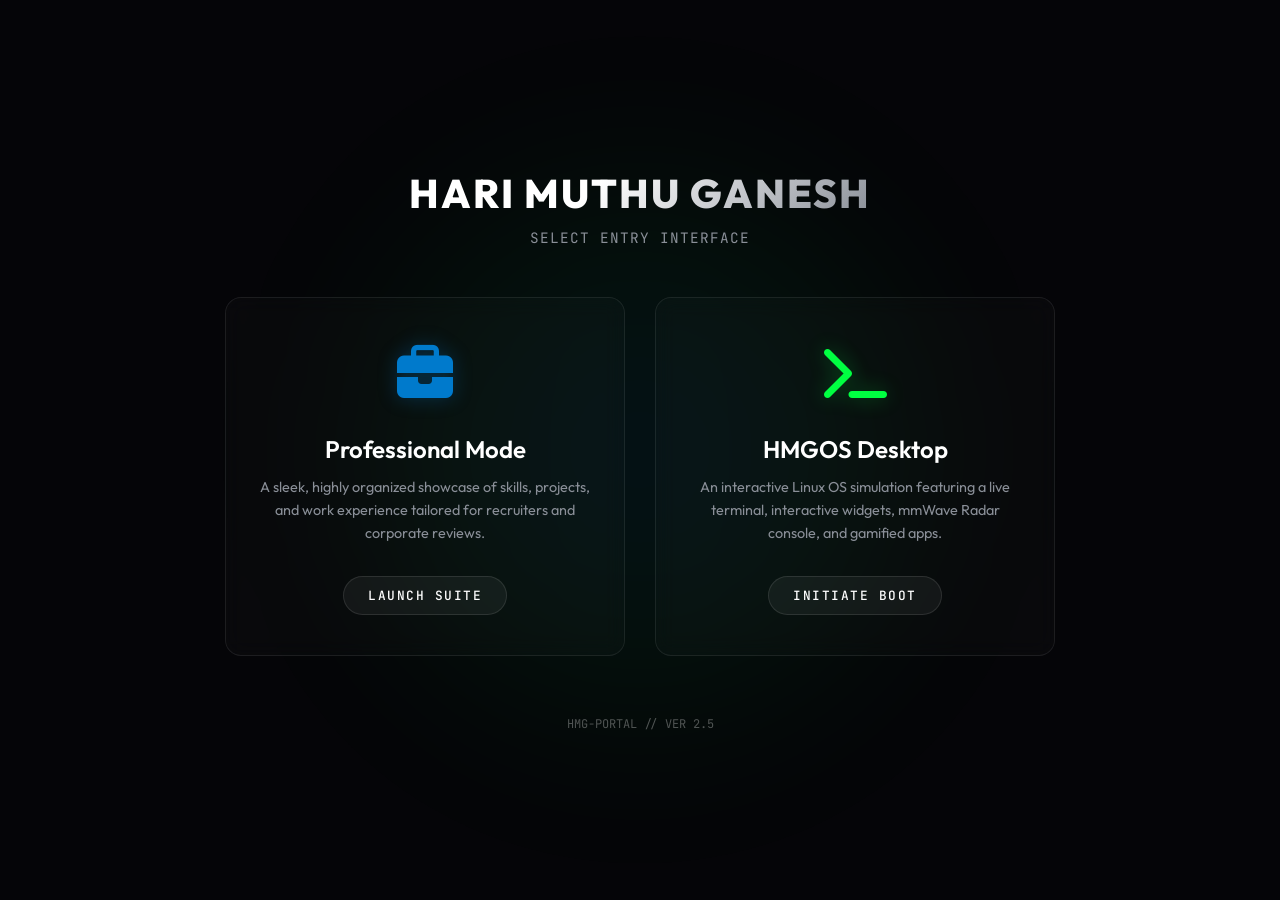
<file: index.html>
<!DOCTYPE html>
<html lang="en">

<head>
    <meta charset="UTF-8">
    <meta name="viewport" content="width=device-width, initial-scale=1.0">
    <title>Hari Muthu Ganesh — Portal Gateway</title>
    <meta name="description"
        content="Select your experience: Hari Muthu Ganesh's Professional Portfolio or the HMGOS Desktop Simulation.">
    <link rel="preconnect" href="https://fonts.googleapis.com">
    <link rel="preconnect" href="https://fonts.gstatic.com" crossorigin>
    <link
        href="https://fonts.googleapis.com/css2?family=JetBrains+Mono:wght@400;500;700&family=Outfit:wght@300;400;600;800&display=swap"
        rel="stylesheet">
    <link rel="stylesheet" href="https://cdnjs.cloudflare.com/ajax/libs/font-awesome/6.4.0/css/all.min.css">
    <style>
        :root {
            --bg-color: #050508;
            --card-v1-accent: #007acc;
            --card-v2-accent: #00ff41;
            --text-primary: #ffffff;
            --text-secondary: #8a8f98;
            --font-display: 'Outfit', sans-serif;
            --font-mono: 'JetBrains Mono', monospace;
        }

        * {
            margin: 0;
            padding: 0;
            box-sizing: border-box;
        }

        body {
            background-color: var(--bg-color);
            color: var(--text-primary);
            font-family: var(--font-display);
            min-height: 100vh;
            display: flex;
            flex-direction: column;
            justify-content: center;
            align-items: center;
            overflow: hidden;
            position: relative;
            padding: 20px;
        }

        /* Ambient background glow */
        .glow-bg {
            position: absolute;
            width: 600px;
            height: 600px;
            border-radius: 50%;
            background: radial-gradient(circle, rgba(0, 122, 204, 0.1) 0%, rgba(0, 255, 65, 0.05) 50%, transparent 100%);
            filter: blur(80px);
            z-index: 1;
            pointer-events: none;
        }

        .header {
            text-align: center;
            margin-bottom: 50px;
            z-index: 10;
        }

        .header h1 {
            font-size: 2.5rem;
            font-weight: 800;
            letter-spacing: 2px;
            text-transform: uppercase;
            background: linear-gradient(135deg, #ffffff 40%, #8a8f98 100%);
            -webkit-background-clip: text;
            -webkit-text-fill-color: transparent;
            margin-bottom: 10px;
        }

        .header p {
            font-family: var(--font-mono);
            font-size: 0.9rem;
            color: var(--text-secondary);
            letter-spacing: 1px;
        }

        .portal-container {
            display: flex;
            gap: 30px;
            max-width: 900px;
            width: 100%;
            justify-content: center;
            z-index: 10;
        }

        .portal-card {
            flex: 1;
            max-width: 400px;
            background: rgba(255, 255, 255, 0.02);
            border: 1px solid rgba(255, 255, 255, 0.08);
            border-radius: 16px;
            padding: 40px 30px;
            text-align: center;
            text-decoration: none;
            color: var(--text-primary);
            transition: all 0.4s cubic-bezier(0.16, 1, 0.3, 1);
            backdrop-filter: blur(10px);
            display: flex;
            flex-direction: column;
            align-items: center;
            position: relative;
            overflow: hidden;
        }

        /* Glow effects on hover */
        .portal-card::before {
            content: '';
            position: absolute;
            inset: 0;
            background: radial-gradient(circle at center, rgba(255, 255, 255, 0.03) 0%, transparent 70%);
            opacity: 0;
            transition: opacity 0.4s ease;
        }

        .portal-card:hover::before {
            opacity: 1;
        }

        .portal-card.v1:hover {
            border-color: var(--card-v1-accent);
            box-shadow: 0 10px 40px rgba(0, 122, 204, 0.15), 0 0 0 1px rgba(0, 122, 204, 0.2);
            transform: translateY(-8px);
        }

        .portal-card.v2:hover {
            border-color: var(--card-v2-accent);
            box-shadow: 0 10px 40px rgba(0, 255, 65, 0.15), 0 0 0 1px rgba(0, 255, 65, 0.2);
            transform: translateY(-8px);
        }

        .card-icon {
            font-size: 3.5rem;
            margin-bottom: 25px;
            transition: transform 0.4s ease;
        }

        .v1 .card-icon {
            color: var(--card-v1-accent);
            text-shadow: 0 0 20px rgba(0, 122, 204, 0.3);
        }

        .v2 .card-icon {
            color: var(--card-v2-accent);
            text-shadow: 0 0 20px rgba(0, 255, 65, 0.3);
        }

        .portal-card:hover .card-icon {
            transform: scale(1.1);
        }

        .card-title {
            font-size: 1.5rem;
            font-weight: 600;
            margin-bottom: 12px;
        }

        .card-description {
            font-size: 0.9rem;
            color: var(--text-secondary);
            line-height: 1.6;
            margin-bottom: 30px;
            flex-grow: 1;
        }

        .enter-btn {
            font-family: var(--font-mono);
            font-size: 0.8rem;
            font-weight: 500;
            padding: 10px 24px;
            border-radius: 30px;
            background: rgba(255, 255, 255, 0.05);
            border: 1px solid rgba(255, 255, 255, 0.1);
            letter-spacing: 1.5px;
            text-transform: uppercase;
            transition: all 0.3s ease;
        }

        .v1:hover .enter-btn {
            background: var(--card-v1-accent);
            border-color: var(--card-v1-accent);
            color: #fff;
            box-shadow: 0 4px 15px rgba(0, 122, 204, 0.4);
        }

        .v2:hover .enter-btn {
            background: var(--card-v2-accent);
            border-color: var(--card-v2-accent);
            color: #000;
            box-shadow: 0 4px 15px rgba(0, 255, 65, 0.4);
        }

        .footer {
            margin-top: 60px;
            font-family: var(--font-mono);
            font-size: 0.75rem;
            color: rgba(255, 255, 255, 0.3);
            z-index: 10;
        }

        @media (max-width: 600px) {
            .portal-container {
                flex-direction: column;
                align-items: center;
                gap: 20px;
            }

            .portal-card {
                width: 100%;
            }

            .header h1 {
                font-size: 2rem;
            }
        }
    </style>
</head>

<body>

    <div class="glow-bg"></div>

    <div class="header">
        <h1>Hari Muthu Ganesh</h1>
        <p>SELECT ENTRY INTERFACE</p>
    </div>

    <div class="portal-container">
        <!-- Professional Portfolio v1 -->
        <a href="v1/" class="portal-card v1">
            <div class="card-icon">
                <i class="fa-solid fa-briefcase"></i>
            </div>
            <div class="card-title">Professional Mode</div>
            <div class="card-description">
                A sleek, highly organized showcase of skills, projects, and work experience tailored for recruiters and
                corporate reviews.
            </div>
            <div class="enter-btn">Launch Suite</div>
        </a>

        <!-- HMGOS Simulation Desktop v2 -->
        <a href="v2/" class="portal-card v2">
            <div class="card-icon">
                <i class="fa-solid fa-terminal"></i>
            </div>
            <div class="card-title">HMGOS Desktop</div>
            <div class="card-description">
                An interactive Linux OS simulation featuring a live terminal, interactive widgets, mmWave Radar console,
                and gamified apps.
            </div>
            <div class="enter-btn">Initiate Boot</div>
        </a>
    </div>

    <div class="footer">
        HMG-PORTAL // VER 2.5
    </div>

</body>

</html>
</file>
